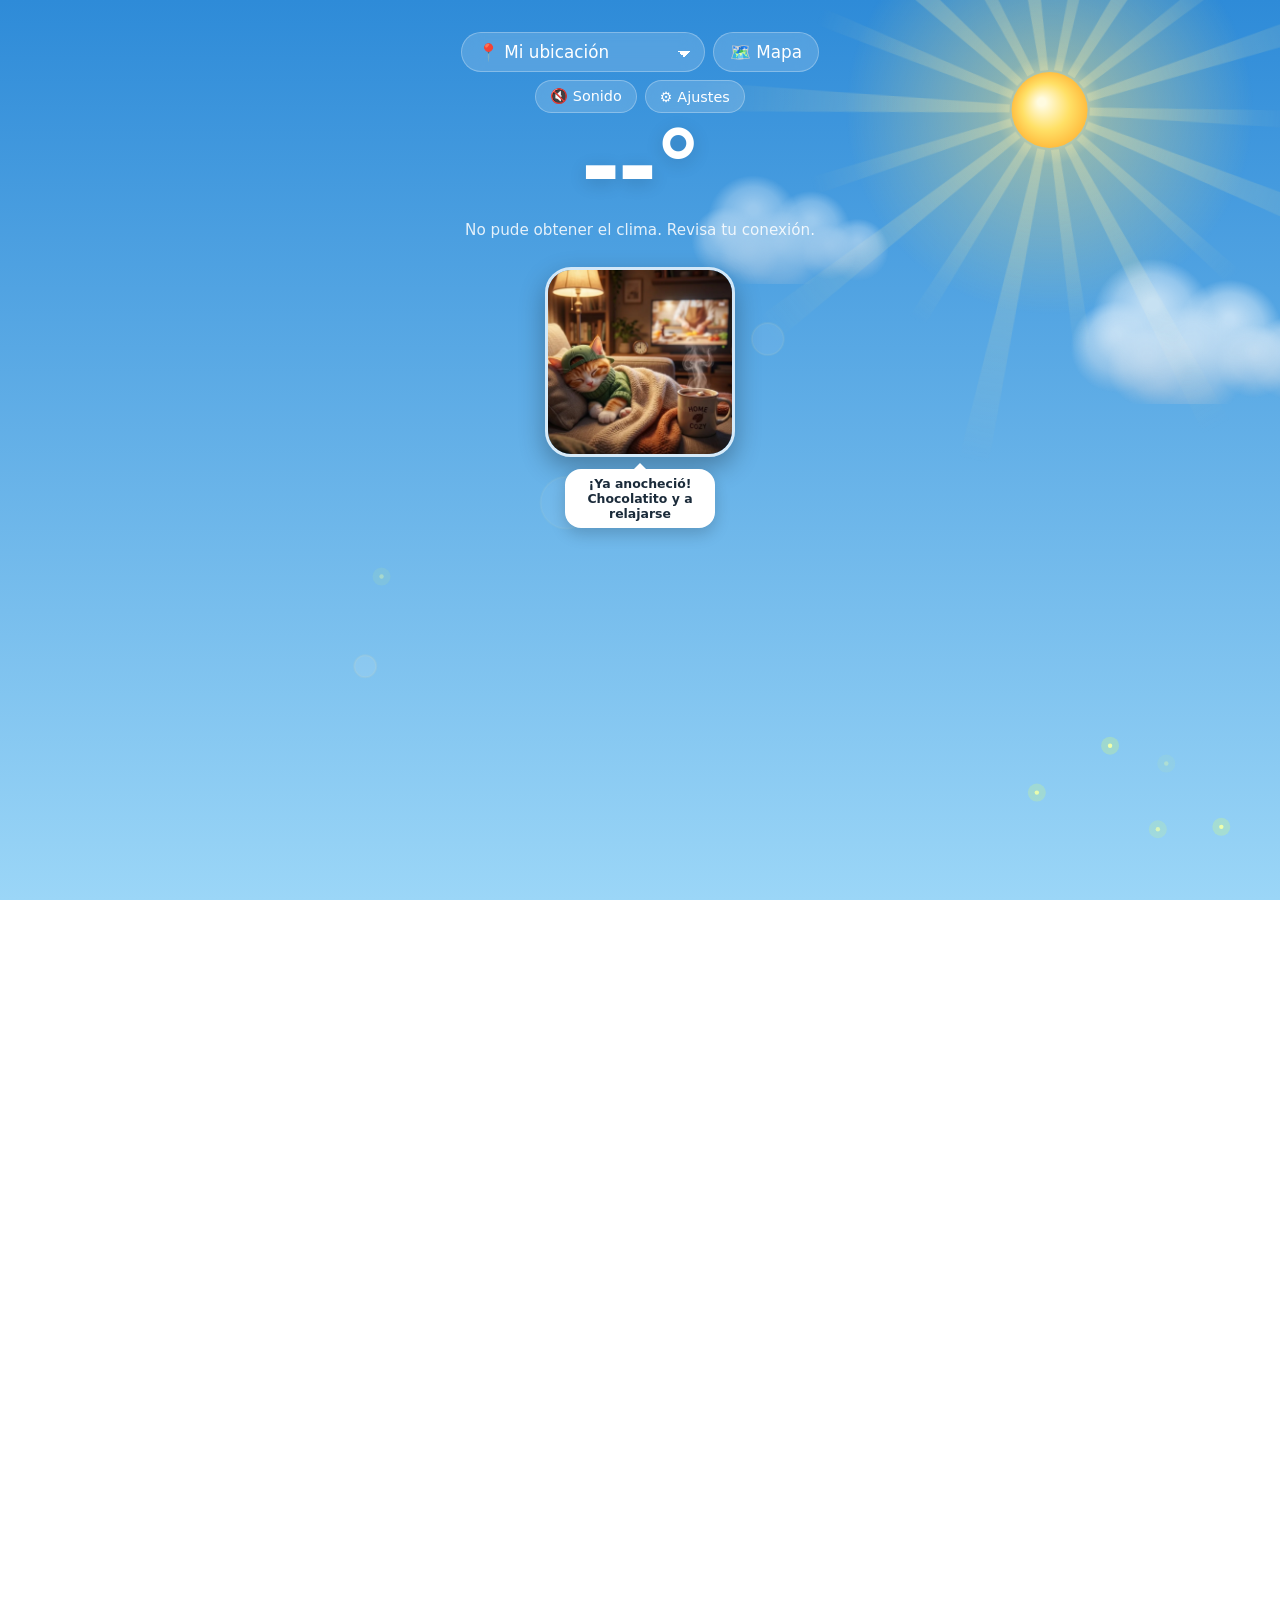
<file: index.html>
<!doctype html>
<html lang="es">
<head>
<meta charset="utf-8">
<meta name="viewport" content="width=device-width, initial-scale=1, viewport-fit=cover">
<title>Clima</title>
<link rel="manifest" href="manifest.json">
<meta name="theme-color" content="#2e8bd8">
<link rel="icon" href="icon-192.png">
<link rel="stylesheet" href="estilos.css">
</head>
<body>
<div id="splash" role="status" aria-label="Cargando"><div class="sun"></div><span class="c1">☁️</span><span class="c2">☁️</span><div class="sbox"><div class="scat"><svg viewBox="0 -30 200 255" aria-hidden="true"><path d="M148 200q48-6 36-62" fill="none" stroke="#f0a04b" stroke-width="16" stroke-linecap="round"/><ellipse cx="100" cy="165" rx="55" ry="52" fill="#f0a04b"/><ellipse cx="80" cy="208" rx="16" ry="10" fill="#f7b868"/><ellipse cx="120" cy="208" rx="16" ry="10" fill="#f7b868"/><circle cx="100" cy="90" r="42" fill="#f0a04b"/><path d="M64 62L68 22L98 50Z" fill="#f0a04b"/><path d="M136 62L132 22L102 50Z" fill="#f0a04b"/><path d="M71 52L72 33L88 48Z" fill="#f5a9b8"/><path d="M129 52L128 33L112 48Z" fill="#f5a9b8"/><path d="M100 48v12M90 50l2 10M110 50l-2 10" stroke="#c97a2b" stroke-width="3" stroke-linecap="round"/><circle cx="85" cy="88" r="5" fill="#222"/><circle cx="115" cy="88" r="5" fill="#222"/><path d="M95 99h10l-5 6z" fill="#f08a9b"/><path d="M100 105q-5 7-11 3M100 105q5 7 11 3" fill="none" stroke="#7a4a1e" stroke-width="2" stroke-linecap="round"/><path d="M60 100l-26-4M60 106l-26 4M140 100l26-4M140 106l26 4" stroke="#fff" stroke-width="1.6" opacity=".8"/></svg></div><h1>Clima con Gato</h1><p>Preguntándole al cielo…</p><div class="dots"><i></i><i></i><i></i></div></div></div>

<canvas id="fx"></canvas>
<canvas id="glass" aria-hidden="true"></canvas>
<main>
  <section class="hero">
    <div class="depbar"><select id="dep" aria-label="Departamento"></select><button id="mapbtn" class="mapbtn" aria-label="Elegir en el mapa">🗺️ Mapa</button></div><div class="tools"><button id="sndbtn" class="mapbtn" aria-label="Activar sonido" aria-pressed="false">🔇 Sonido</button><button id="ajbtn" class="mapbtn" aria-label="Ajustes">⚙️ Ajustes</button></div><div id="city" hidden></div>
    <div class="temp" id="t"></div>
    <div class="cond" id="c"></div>
    <div class="sub" id="s"></div>
    <button id="upd" class="updbtn" aria-label="Actualizar pronóstico"></button>
    <div class="cat" id="cat"></div>
  </section>
  <div class="tabs" id="tabs" role="group" aria-label="Probar condiciones"></div>
  <section class="grid" id="g"></section>
  <p class="note" id="foot" style="text-align:center;margin-top:18px">Datos: Open-Meteo.com · Aire: CAMS · Oleaje: DWD · Radar: RainViewer · Mapas © OpenStreetMap</p>
</main>
<div id="md" role="dialog" aria-modal="true"><div id="mb"></div></div>
<script src="app.js"></script>
</body>
</html>
</file>
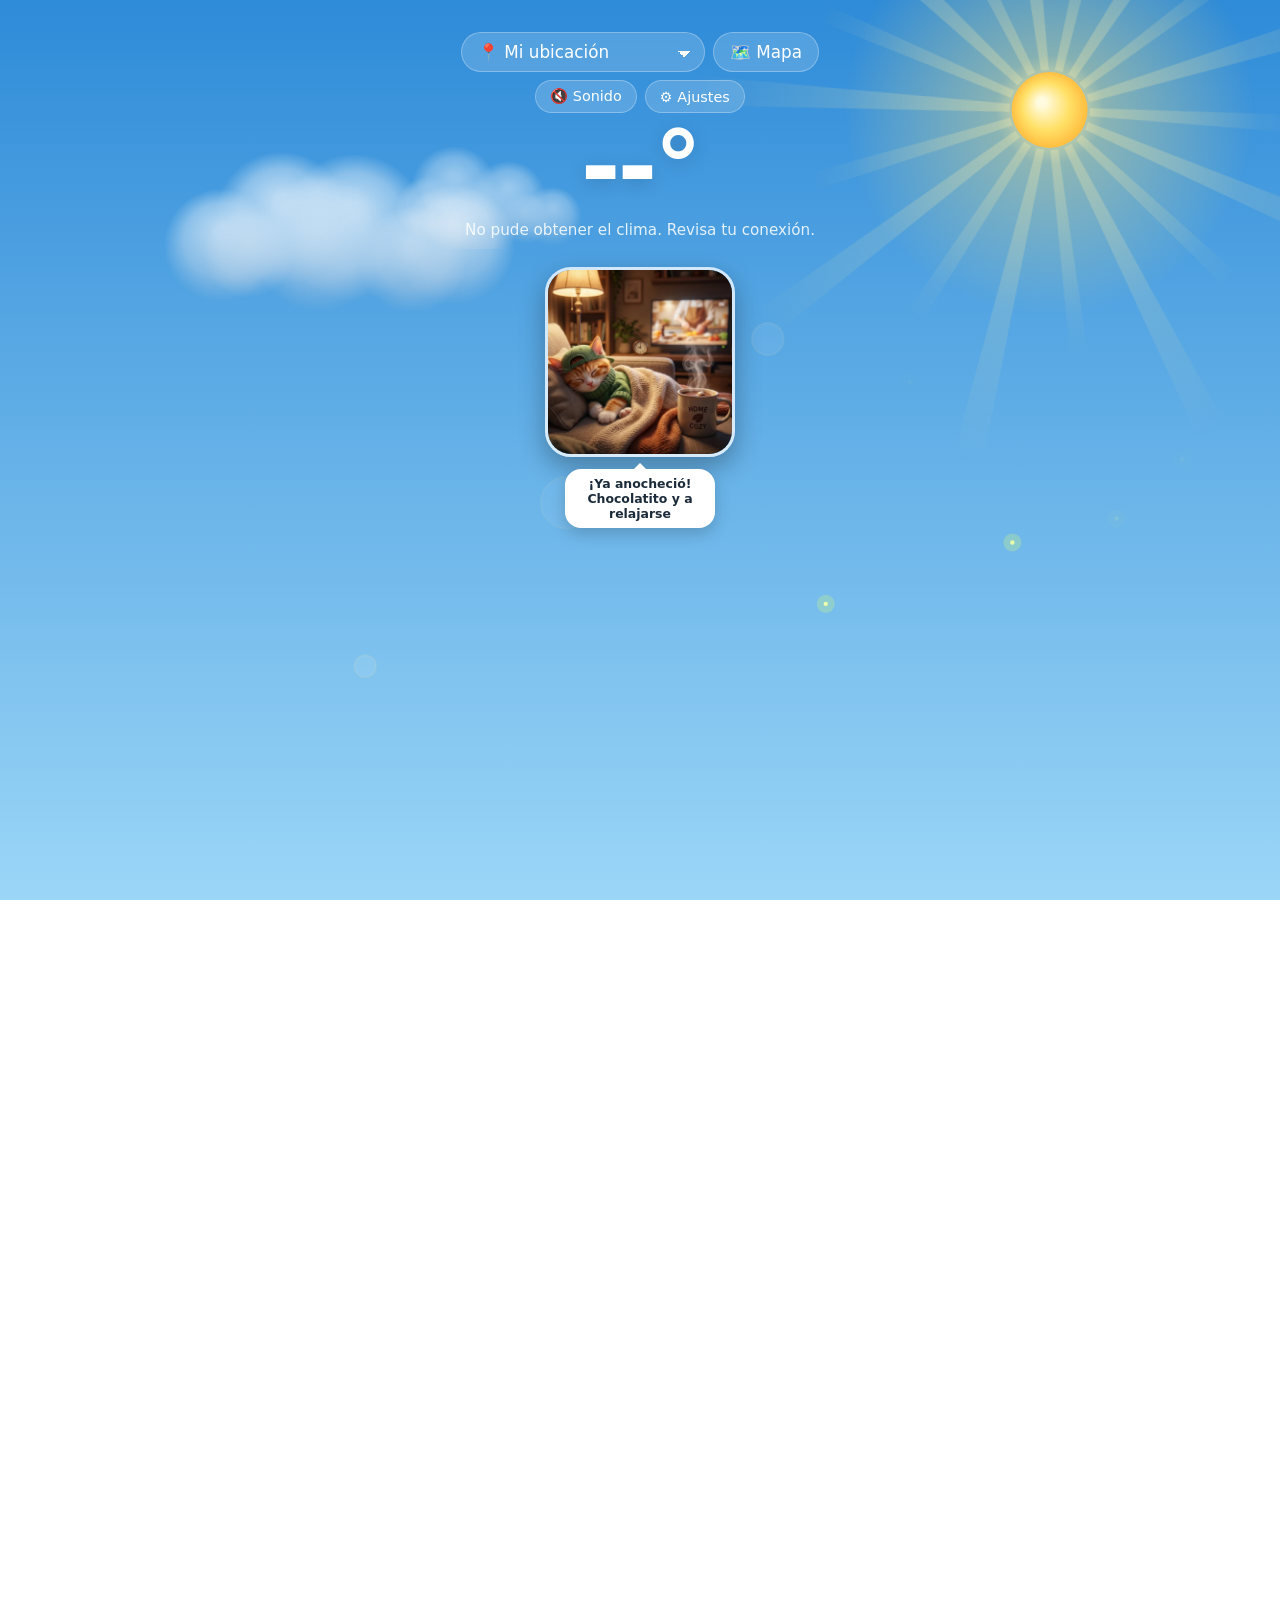
<file: clima-app-v18/index.html>
<!doctype html>
<html lang="es">
<head>
<meta charset="utf-8">
<meta name="viewport" content="width=device-width, initial-scale=1, viewport-fit=cover">
<title>Clima</title>
<link rel="manifest" href="manifest.json">
<meta name="theme-color" content="#2e8bd8">
<link rel="icon" href="icon-192.png">
<link rel="stylesheet" href="css/base.css">
<link rel="stylesheet" href="css/gato.css">
<link rel="stylesheet" href="css/tarjetas.css">
<link rel="stylesheet" href="css/modales.css">
<link rel="stylesheet" href="css/ajustes.css">
<link rel="stylesheet" href="css/splash.css">
</head>
<body>
<div id="splash" role="status" aria-label="Cargando"><div class="sun"></div><span class="c1">☁️</span><span class="c2">☁️</span><div class="sbox"><div class="scat"><svg viewBox="0 -30 200 255" aria-hidden="true"><path d="M148 200q48-6 36-62" fill="none" stroke="#f0a04b" stroke-width="16" stroke-linecap="round"/><ellipse cx="100" cy="165" rx="55" ry="52" fill="#f0a04b"/><ellipse cx="80" cy="208" rx="16" ry="10" fill="#f7b868"/><ellipse cx="120" cy="208" rx="16" ry="10" fill="#f7b868"/><circle cx="100" cy="90" r="42" fill="#f0a04b"/><path d="M64 62L68 22L98 50Z" fill="#f0a04b"/><path d="M136 62L132 22L102 50Z" fill="#f0a04b"/><path d="M71 52L72 33L88 48Z" fill="#f5a9b8"/><path d="M129 52L128 33L112 48Z" fill="#f5a9b8"/><path d="M100 48v12M90 50l2 10M110 50l-2 10" stroke="#c97a2b" stroke-width="3" stroke-linecap="round"/><circle cx="85" cy="88" r="5" fill="#222"/><circle cx="115" cy="88" r="5" fill="#222"/><path d="M95 99h10l-5 6z" fill="#f08a9b"/><path d="M100 105q-5 7-11 3M100 105q5 7 11 3" fill="none" stroke="#7a4a1e" stroke-width="2" stroke-linecap="round"/><path d="M60 100l-26-4M60 106l-26 4M140 100l26-4M140 106l26 4" stroke="#fff" stroke-width="1.6" opacity=".8"/></svg></div><h1>Clima con Gato</h1><p>Preguntándole al cielo…</p><div class="dots"><i></i><i></i><i></i></div></div></div>

<canvas id="fx"></canvas>
<main>
  <section class="hero">
    <div class="depbar"><select id="dep" aria-label="Departamento"></select><button id="mapbtn" class="mapbtn" aria-label="Elegir en el mapa">🗺️ Mapa</button></div><div class="tools"><button id="sndbtn" class="mapbtn" aria-label="Activar sonido" aria-pressed="false">🔇 Sonido</button><button id="ajbtn" class="mapbtn" aria-label="Ajustes">⚙️ Ajustes</button></div><div id="city" hidden></div>
    <div class="temp" id="t"></div>
    <div class="cond" id="c"></div>
    <div class="sub" id="s"></div>
    <button id="upd" class="updbtn" aria-label="Actualizar pronóstico"></button>
    <div class="cat" id="cat"></div>
  </section>
  <div class="tabs" id="tabs" role="group" aria-label="Probar condiciones"></div>
  <section class="grid" id="g"></section>
  <p class="note" id="foot" style="text-align:center;margin-top:18px">Datos: Open-Meteo.com · Aire: CAMS · Oleaje: DWD · Radar: RainViewer · Mapas © OpenStreetMap</p>
</main>
<div id="md" role="dialog" aria-modal="true"><div id="mb"></div></div>
<script src="js/config.js"></script>
<script src="js/datos-mapa.js"></script>
<script src="js/util.js"></script>
<script src="js/estado.js"></script>
<script src="js/ajustes.js"></script>
<script src="js/tema.js"></script>
<script src="js/ahorro.js"></script>
<script src="js/logica.js"></script>
<script src="js/gato.js"></script>
<script src="js/tarjetas.js"></script>
<script src="js/efectos.js"></script>
<script src="js/sonido.js"></script>
<script src="js/radar.js"></script>
<script src="js/lugares.js"></script>
<script src="js/extras.js"></script>
<script src="js/compartir.js"></script>
<script src="js/red.js"></script>
<script src="js/main.js"></script>
</body>
</html>
</file>
<file: estilos.css>
:root{box-sizing:border-box;padding-top:env(safe-area-inset-top,0px);padding-bottom:env(safe-area-inset-bottom,0px);--c1:#2e8bd8;--c2:#9bd6f7;--glass:rgba(255,255,255,.16);--line:rgba(255,255,255,.28)}
html{scroll-padding-top:env(safe-area-inset-top,0px)}
*{box-sizing:border-box}
body{margin:0;min-height:100vh;font-family:ui-rounded,"SF Pro Rounded","Nunito","Segoe UI",system-ui,sans-serif;color:#fff;background:linear-gradient(var(--c1),var(--c2));background-attachment:fixed}
#fx{position:fixed;inset:0;width:100%;height:100%;z-index:0;pointer-events:none}
main{position:relative;z-index:1;max-width:920px;margin:0 auto;padding:18px 16px 140px}
.hero{text-align:center;padding:14px 0 6px}
.city{font-size:1.05rem;opacity:.9}
.temp{font-size:6rem;font-weight:700;line-height:1;margin:6px 0;letter-spacing:-3px;text-shadow:0 4px 18px rgba(0,0,0,.15)}
.cond{font-size:1.25rem}
.sub{opacity:.85;font-size:.95rem;margin-top:4px}
.tabs{display:none;gap:8px;overflow-x:auto;padding:14px 0;justify-content:center;flex-wrap:wrap}
.tabs button{border:1px solid var(--line);background:var(--glass);color:#fff;border-radius:999px;padding:8px 14px;font:inherit;cursor:pointer;backdrop-filter:blur(8px)}
.tabs button[aria-pressed=true]{background:#fff;color:#1b2b3a}
.tabs button:focus-visible{outline:2px solid #fff;outline-offset:2px}
svg{display:block;margin:auto}
#dep{appearance:none;-webkit-appearance:none;border:1px solid var(--line);background-color:var(--glass);color:#fff;border-radius:999px;padding:9px 38px 9px 16px;font:inherit;font-size:1.05rem;backdrop-filter:blur(10px);background-image:linear-gradient(45deg,transparent 50%,#fff 50%),linear-gradient(135deg,#fff 50%,transparent 50%);background-position:calc(100% - 20px) 55%,calc(100% - 14px) 55%;background-size:6px 6px;background-repeat:no-repeat}
#dep option{color:#111}
.depbar{display:flex;gap:8px;justify-content:center;flex-wrap:wrap}
.mapbtn{border:1px solid var(--line);background:var(--glass);color:#fff;border-radius:999px;padding:9px 16px;font:inherit;font-size:1.05rem;cursor:pointer;backdrop-filter:blur(10px)}
@media (max-width:420px){.depbar{flex-wrap:nowrap;gap:6px}#dep{font-size:.95rem;padding:9px 32px 9px 14px}.depbar .mapbtn{font-size:.95rem;padding:9px 12px}}
.tools{display:flex;gap:8px;justify-content:center;margin-top:8px;flex-wrap:wrap}.tools .mapbtn{font-size:.9rem;padding:7px 14px}.tools .mapbtn.on{background:#fff;color:#1b2b3a}
html.dk{--glass:rgba(6,10,24,.5);--line:rgba(255,255,255,.18)}
#toast{position:fixed;left:50%;bottom:24px;transform:translate(-50%,20px);background:#fff;color:#1b2b3a;padding:9px 14px;border-radius:14px;font-size:.85rem;font-weight:600;box-shadow:0 8px 20px rgba(0,0,0,.25);opacity:0;pointer-events:none;transition:.3s;z-index:60;max-width:88vw;text-align:center}
#toast.on{opacity:1;transform:translate(-50%,0)}
.updbtn{display:block;margin:6px auto 0;border:0;background:transparent;color:#fff;opacity:.85;font:inherit;font-size:.82rem;cursor:pointer;padding:4px 12px;border-radius:999px}.updbtn.stale{background:rgba(255,193,7,.3);opacity:1}

#glass{position:fixed;inset:0;width:100%;height:100%;z-index:10;pointer-events:none}
.hero .temp{translate:calc(var(--ix,0)*-5px) calc(var(--iy,0)*-3px)}

.cat{position:relative;width:min(190px,52vw);margin:14px auto 0;z-index:1;pointer-events:none}
.bub{position:relative;width:max-content;max-width:150px;text-align:center;background:#fff;color:#1b2b3a;padding:7px 11px;border-radius:16px;font-size:.78rem;font-weight:600;box-shadow:0 6px 16px rgba(0,0,0,.18);margin:12px auto 0}
.bub::after{content:"";position:absolute;bottom:100%;left:50%;margin-left:-6px;border:6px solid transparent;border-bottom-color:#fff}
.cat svg{display:block;width:100%;animation:bob 3s ease-in-out infinite}
.cat svg.shiver{animation:shiv .25s linear infinite}
@keyframes bob{50%{transform:translateY(-5px)}}
@keyframes shiv{25%{transform:translateX(-1.5px)}75%{transform:translateX(1.5px)}}
@media (prefers-reduced-motion:reduce){.cat svg,.cat svg.shiver{animation:none}}
.cpic{aspect-ratio:1/1;border-radius:26px;overflow:hidden;border:3px solid rgba(255,255,255,.75);box-shadow:0 10px 26px rgba(0,0,0,.3);animation:cfade .6s ease-out,bob 3s ease-in-out .6s infinite}
.cpic.shiver{animation:cfade .6s ease-out,shiv .25s linear .6s infinite}
.cpic img{display:block;width:100%;height:100%;object-fit:cover}
@keyframes cfade{from{opacity:0;transform:scale(.94)}to{opacity:1;transform:none}}
@media (prefers-reduced-motion:reduce){.cpic,.cpic.shiver{animation:none}}
html.sv .cpic,html.sv .cpic.shiver{animation:none}

.cpic{pointer-events:auto;cursor:pointer;-webkit-tap-highlight-color:transparent;translate:calc(var(--ix,0)*12px) calc(var(--iy,0)*9px)}
.cpic.salto{animation:cfade .6s ease-out,bob 3s ease-in-out .6s infinite,salto .55s cubic-bezier(.3,.7,.4,1)}
.cpic.shiver.salto{animation:cfade .6s ease-out,shiv .25s linear .6s infinite,salto .55s cubic-bezier(.3,.7,.4,1)}
@keyframes salto{0%{transform:translateY(0) scale(1,1)}20%{transform:translateY(0) scale(1.08,.9)}50%{transform:translateY(-26px) scale(.96,1.06)}78%{transform:translateY(0) scale(1.06,.93)}100%{transform:translateY(0) scale(1,1)}}
.cz{position:absolute;top:18%;font-size:1.5rem;pointer-events:none;animation:flota 1.3s ease-out forwards}
@keyframes flota{0%{opacity:0;transform:translateY(0) scale(.6)}15%{opacity:1}100%{opacity:0;transform:translateY(-70px) scale(1.15)}}
@media (prefers-reduced-motion:reduce){.cpic.salto,.cpic.shiver.salto{animation:none}.cz{display:none}}
html.sv .cpic.salto,html.sv .cpic.shiver.salto{animation:none}html.sv .cz{display:none}

.grid{display:grid;grid-template-columns:repeat(auto-fit,minmax(260px,1fr));gap:12px}
.card{background:var(--glass);border:1px solid var(--line);border-radius:26px;padding:16px 18px;backdrop-filter:blur(14px);box-shadow:0 8px 24px rgba(0,0,0,.12)}
.card.wide{grid-column:1/-1}
.card h2{font-size:.95rem;font-weight:600;margin:0 0 8px;opacity:.9}
.big{font-size:2.2rem;font-weight:700}
.note{font-size:.9rem;opacity:.9;margin-top:6px}
.uv{height:10px;border-radius:6px;background:linear-gradient(90deg,#3cb44b,#e6d830,#f39c12,#e74c3c,#8e44ad);position:relative;margin:12px 0 4px}
.uv b{position:absolute;top:-4px;width:6px;height:18px;border-radius:3px;background:#fff;box-shadow:0 0 0 2px rgba(0,0,0,.25);transition:left 1s}
.arrow{transition:transform 1s;transform-origin:50px 50px}
@media (prefers-reduced-motion:reduce){.arrow,.uv b{transition:none}}
.tap{cursor:pointer;position:relative}
.tap::after{content:"›";position:absolute;top:10px;right:16px;font-size:1.5rem;opacity:.6}
.tap:active{transform:scale(.98)}
.sc{display:flex;gap:6px;flex-wrap:wrap;margin-top:8px}.sc span{padding:4px 10px;border-radius:999px;background:rgba(255,255,255,.18);font-size:.8rem}.sc span.on{background:#fff;color:#1b2b3a;font-weight:700}
.act{display:flex;gap:12px;align-items:flex-start;padding:10px 0;border-top:1px solid var(--line)}.act .ic{font-size:1.6rem}.act small{display:block;opacity:.92;line-height:1.35;margin-top:2px}
.st{font-size:.72rem;padding:2px 8px;border-radius:999px;margin-left:6px;vertical-align:middle;font-weight:700}
.st.no{background:#ff5d5d}.st.ojo{background:#ffb02e;color:#222}.st.ok{background:#3ccf7a;color:#08301a}
.chips{display:flex;gap:6px;flex-wrap:wrap;margin:4px 0 8px}.chips button{border:1px solid var(--line);background:transparent;color:#fff;border-radius:999px;padding:6px 10px;font:inherit;font-size:.8rem;cursor:pointer}.chips button.on{background:#fff;color:#1b2b3a}
.hscroll{overflow-x:auto;-webkit-overflow-scrolling:touch;padding-bottom:6px}
.hs{display:flex}.hs>div{flex:0 0 52px;text-align:center;display:flex;flex-direction:column;gap:2px;align-items:center}.hs span{font-size:1.4rem}.hs small{opacity:.85;font-size:.72rem}
.w7{display:grid;grid-template-columns:44px 28px 54px 32px 1fr 32px;gap:8px;align-items:center;padding:9px 0;border-top:1px solid var(--line)}.w7:first-of-type{border-top:0}
.w7 .nm{text-transform:capitalize;font-weight:600}.w7 .ic{font-size:1.3rem}.w7 .rn{font-size:.82rem;opacity:.9}.w7 .lo{opacity:.85;text-align:right}.w7 .hi{font-weight:700}
.w7 .bar{position:relative;height:6px;border-radius:3px;background:rgba(255,255,255,.22)}.w7 .bar i{position:absolute;top:0;bottom:0;border-radius:3px;background:linear-gradient(90deg,#ffd54a,#ff8a3d)}
.al{display:flex;gap:10px;align-items:flex-start;padding:10px 12px;border-radius:16px;margin:8px 0;border:1px solid var(--line)}.al.ojo{background:rgba(120,78,0,.5);border-color:rgba(255,193,7,.75)}.al.no{background:rgba(135,18,30,.58);border-color:rgba(255,120,120,.85)}.al.ok{background:rgba(20,100,50,.5)}.al .ic{font-size:1.6rem}.al small{display:block;opacity:.95;line-height:1.35;margin-top:2px}
.lk{display:flex;gap:8px;flex-wrap:wrap;margin-top:6px}.lk a{color:#fff;border:1px solid var(--line);background:var(--glass);border-radius:999px;padding:8px 14px;text-decoration:none;font-size:.9rem}
.aq{display:flex;gap:14px;align-items:center;margin:6px 0 10px}.aqn{font-size:2.6rem;line-height:1;min-width:84px;white-space:nowrap}.aq small{display:block;opacity:.92;line-height:1.35;margin-top:2px}
.aqb{height:8px;border-radius:4px;position:relative;margin:6px 0 12px;background:linear-gradient(90deg,#4caf50 0 17%,#ffd54a 17% 33%,#ff9800 33% 50%,#f44336 50% 67%,#9c27b0 67% 100%)}.aqb i{position:absolute;top:-4px;width:4px;height:16px;border-radius:2px;background:#fff;box-shadow:0 0 0 2px rgba(0,0,0,.35);transform:translateX(-50%)}
.aqk{display:flex;flex-wrap:wrap;gap:6px 14px;font-size:.88rem;opacity:.95;margin-bottom:6px}
.wb{display:flex;align-items:flex-end;gap:3px;height:40px;margin:6px 0}.wb i{flex:1;background:rgba(255,255,255,.65);border-radius:3px 3px 0 0}

#md{position:fixed;inset:0;z-index:20;display:none;align-items:center;justify-content:center;padding:16px;background:rgba(5,10,25,.55);backdrop-filter:blur(8px)}
#md.on{display:flex}
#mb{width:min(420px,100%);max-height:88vh;overflow:auto;background:linear-gradient(160deg,var(--c1),var(--c2));border:1px solid var(--line);border-radius:28px;padding:20px;box-shadow:0 20px 50px rgba(0,0,0,.4)}
#mb h3{margin:0 0 6px;font-size:1.3rem}
#mb .vis{height:200px;margin:6px 0 10px;position:relative}
#dvc{width:100%;height:100%;display:block}
#mb p{margin:8px 0;line-height:1.45}
#mx{float:right;border:0;background:rgba(255,255,255,.25);color:#fff;border-radius:50%;width:36px;height:36px;font-size:1.1rem;cursor:pointer}
@keyframes drift{from{transform:translateX(-30px)}to{transform:translateX(30px)}}
@keyframes pulse{50%{transform:scale(1.12)}}
@media (prefers-reduced-motion:reduce){#mb *{animation:none!important}}
#mb.wide{width:min(760px,100%);padding:14px}
#mwrap{overflow:auto;max-height:58vh;border-radius:20px;background:rgba(255,255,255,.08);border:1px solid var(--line);-webkit-overflow-scrolling:touch}
#mwrap svg{display:block;width:100%;filter:drop-shadow(0 10px 12px rgba(0,0,0,.28))}
.dp{cursor:pointer;animation:pop .45s ease both;animation-delay:calc(var(--i)*45ms)}
.dp path{fill:rgba(255,255,255,.22);stroke:#fff;stroke-width:3;stroke-linejoin:round;transition:fill .2s}
.dp:hover path,.dp:focus path{fill:rgba(255,255,255,.42);outline:none}
.dp.on path{fill:#fff;stroke:#ffd54a;stroke-width:4}
.dp text{fill:#fff;font-weight:700;text-anchor:middle;dominant-baseline:central;pointer-events:none;paint-order:stroke;stroke:rgba(10,20,40,.45);stroke-width:4px;stroke-linejoin:round}
.dp.on text{fill:#1b2b3a;stroke:none}
.geo{fill:#fff;opacity:.55;font-style:italic;font-size:22px;letter-spacing:2px;text-anchor:middle}
.zb{display:flex;gap:8px;justify-content:center;margin:10px 0 4px}
.zb button{border:1px solid var(--line);background:var(--glass);color:#fff;border-radius:999px;min-width:48px;height:38px;font:inherit;font-size:1.2rem;cursor:pointer}
@keyframes pop{from{opacity:0;transform:translateY(8px)}to{opacity:1}}
#rmap{clear:both;position:relative;height:min(56vh,420px);border-radius:20px;overflow:hidden;background:#cdd6e0;touch-action:none;border:1px solid var(--line);cursor:grab}
#rtiles,#rtiles>.rb,#rtiles>.rf{position:absolute;left:0;top:0;width:100%;height:100%}#rtiles img{position:absolute;max-width:none;user-select:none;-webkit-user-drag:none;pointer-events:none}.rf{transition:opacity .25s}
#rlbl{position:absolute;left:10px;top:10px;z-index:3;background:rgba(10,20,40,.72);color:#fff;border-radius:10px;padding:5px 10px;font-size:.85rem}
.me{position:absolute;width:14px;height:14px;margin:-7px 0 0 -7px;border-radius:50%;background:#2e8bd8;border:3px solid #fff;box-shadow:0 0 0 6px rgba(46,139,216,.3)}
html.sv .rf{transition:none}
#sq{width:100%;box-sizing:border-box;border:1px solid var(--line);background:var(--glass);color:#fff;border-radius:14px;padding:12px 14px;font:inherit;font-size:1rem;margin:6px 0 10px}#sq::placeholder{color:rgba(255,255,255,.7)}
.sr{display:flex;align-items:center;gap:8px;justify-content:space-between;padding:10px 6px;border-top:1px solid var(--line);cursor:pointer}.sr small{display:block;opacity:.85}.sr button{border:0;background:transparent;color:#fff;font-size:1.3rem;padding:6px 10px;cursor:pointer}#mb h4{margin:14px 0 4px}

#mb .ajh{margin:24px 0 6px;padding:9px 12px;font-size:1.1rem;font-weight:800;letter-spacing:.2px;background:rgba(255,255,255,.2);border-left:5px solid #fff;border-radius:10px}
.sw{display:flex;align-items:center;justify-content:space-between;gap:12px;padding:11px 2px;border-top:1px solid var(--line);cursor:pointer}
.sw small{display:block;opacity:.8;font-size:.78rem;margin-top:2px}
.sw input[type=checkbox]{appearance:none;-webkit-appearance:none;flex:none;width:46px;height:28px;border-radius:14px;background:rgba(255,255,255,.28);position:relative;margin:0;cursor:pointer;transition:background .2s}
.sw input[type=checkbox]::after{content:"";position:absolute;top:3px;left:3px;width:22px;height:22px;border-radius:50%;background:#fff;transition:left .2s}
.sw input[type=checkbox]:checked{background:#4caf50}.sw input[type=checkbox]:checked::after{left:21px}
.sw input[type=range]{width:55%;accent-color:#fff}
.fvr{display:flex;align-items:center;justify-content:space-between;padding:8px 2px;border-top:1px solid var(--line)}.fvr button{border:0;background:transparent;color:#fff;font-size:1.2rem;padding:4px 10px;cursor:pointer}
@media (prefers-reduced-motion:reduce){.sw input[type=checkbox],.sw input[type=checkbox]::after{transition:none}}

#splash{position:fixed;inset:0;z-index:100;display:flex;align-items:center;justify-content:center;background:linear-gradient(#2e8bd8,#9bd6f7);transition:opacity .6s ease,visibility .6s;overflow:hidden}
#splash.out{opacity:0;visibility:hidden;pointer-events:none}
#splash .sun{position:absolute;top:8%;right:10%;width:90px;height:90px;border-radius:50%;background:#ffd54a;box-shadow:0 0 0 14px rgba(255,213,74,.25),0 0 60px 30px rgba(255,230,120,.5);animation:pulse 2.4s ease-in-out infinite}
#splash .c1,#splash .c2{position:absolute;font-size:5rem;opacity:.85;animation:drift 5s ease-in-out infinite alternate}
#splash .c1{top:18%;left:6%}#splash .c2{top:62%;right:4%;font-size:3.6rem;animation-delay:-2s}
.sbox{position:relative;text-align:center;color:#fff}
.scat{width:150px;margin:0 auto;animation:hop 1.1s ease-in-out infinite}
.sbox h1{margin:10px 0 2px;font-size:1.9rem;text-shadow:0 3px 12px rgba(0,0,0,.2)}
.sbox p{margin:0;opacity:.92}
.dots{display:flex;gap:8px;justify-content:center;margin-top:16px}.dots i{width:10px;height:10px;border-radius:50%;background:#fff;animation:dot 1s ease-in-out infinite}.dots i:nth-child(2){animation-delay:.15s}.dots i:nth-child(3){animation-delay:.3s}
@keyframes hop{0%,100%{transform:translateY(0)}50%{transform:translateY(-14px)}}
@keyframes dot{0%,100%{opacity:.35;transform:scale(.8)}50%{opacity:1;transform:scale(1.2)}}
@media (prefers-reduced-motion:reduce){#splash *{animation:none!important}}
</file>
<file: clima-app-v18/css/base.css>
:root{box-sizing:border-box;padding-top:env(safe-area-inset-top,0px);padding-bottom:env(safe-area-inset-bottom,0px);--c1:#2e8bd8;--c2:#9bd6f7;--glass:rgba(255,255,255,.16);--line:rgba(255,255,255,.28)}
html{scroll-padding-top:env(safe-area-inset-top,0px)}
*{box-sizing:border-box}
body{margin:0;min-height:100vh;font-family:ui-rounded,"SF Pro Rounded","Nunito","Segoe UI",system-ui,sans-serif;color:#fff;background:linear-gradient(var(--c1),var(--c2));background-attachment:fixed}
#fx{position:fixed;inset:0;width:100%;height:100%;z-index:0;pointer-events:none}
main{position:relative;z-index:1;max-width:920px;margin:0 auto;padding:18px 16px 140px}
.hero{text-align:center;padding:14px 0 6px}
.city{font-size:1.05rem;opacity:.9}
.temp{font-size:6rem;font-weight:700;line-height:1;margin:6px 0;letter-spacing:-3px;text-shadow:0 4px 18px rgba(0,0,0,.15)}
.cond{font-size:1.25rem}
.sub{opacity:.85;font-size:.95rem;margin-top:4px}
.tabs{display:none;gap:8px;overflow-x:auto;padding:14px 0;justify-content:center;flex-wrap:wrap}
.tabs button{border:1px solid var(--line);background:var(--glass);color:#fff;border-radius:999px;padding:8px 14px;font:inherit;cursor:pointer;backdrop-filter:blur(8px)}
.tabs button[aria-pressed=true]{background:#fff;color:#1b2b3a}
.tabs button:focus-visible{outline:2px solid #fff;outline-offset:2px}
svg{display:block;margin:auto}
#dep{appearance:none;-webkit-appearance:none;border:1px solid var(--line);background-color:var(--glass);color:#fff;border-radius:999px;padding:9px 38px 9px 16px;font:inherit;font-size:1.05rem;backdrop-filter:blur(10px);background-image:linear-gradient(45deg,transparent 50%,#fff 50%),linear-gradient(135deg,#fff 50%,transparent 50%);background-position:calc(100% - 20px) 55%,calc(100% - 14px) 55%;background-size:6px 6px;background-repeat:no-repeat}
#dep option{color:#111}
.depbar{display:flex;gap:8px;justify-content:center;flex-wrap:wrap}
.mapbtn{border:1px solid var(--line);background:var(--glass);color:#fff;border-radius:999px;padding:9px 16px;font:inherit;font-size:1.05rem;cursor:pointer;backdrop-filter:blur(10px)}
@media (max-width:420px){.depbar{flex-wrap:nowrap;gap:6px}#dep{font-size:.95rem;padding:9px 32px 9px 14px}.depbar .mapbtn{font-size:.95rem;padding:9px 12px}}
.tools{display:flex;gap:8px;justify-content:center;margin-top:8px;flex-wrap:wrap}.tools .mapbtn{font-size:.9rem;padding:7px 14px}.tools .mapbtn.on{background:#fff;color:#1b2b3a}
html.dk{--glass:rgba(6,10,24,.5);--line:rgba(255,255,255,.18)}
#toast{position:fixed;left:50%;bottom:24px;transform:translate(-50%,20px);background:#fff;color:#1b2b3a;padding:9px 14px;border-radius:14px;font-size:.85rem;font-weight:600;box-shadow:0 8px 20px rgba(0,0,0,.25);opacity:0;pointer-events:none;transition:.3s;z-index:60;max-width:88vw;text-align:center}
#toast.on{opacity:1;transform:translate(-50%,0)}
.updbtn{display:block;margin:6px auto 0;border:0;background:transparent;color:#fff;opacity:.85;font:inherit;font-size:.82rem;cursor:pointer;padding:4px 12px;border-radius:999px}.updbtn.stale{background:rgba(255,193,7,.3);opacity:1}
</file>
<file: clima-app-v18/css/gato.css>
.cat{position:relative;width:min(190px,52vw);margin:14px auto 0;z-index:1;pointer-events:none}
.bub{position:relative;width:max-content;max-width:150px;text-align:center;background:#fff;color:#1b2b3a;padding:7px 11px;border-radius:16px;font-size:.78rem;font-weight:600;box-shadow:0 6px 16px rgba(0,0,0,.18);margin:12px auto 0}
.bub::after{content:"";position:absolute;bottom:100%;left:50%;margin-left:-6px;border:6px solid transparent;border-bottom-color:#fff}
.cat svg{display:block;width:100%;animation:bob 3s ease-in-out infinite}
.cat svg.shiver{animation:shiv .25s linear infinite}
@keyframes bob{50%{transform:translateY(-5px)}}
@keyframes shiv{25%{transform:translateX(-1.5px)}75%{transform:translateX(1.5px)}}
@media (prefers-reduced-motion:reduce){.cat svg,.cat svg.shiver{animation:none}}
.cpic{aspect-ratio:1/1;border-radius:26px;overflow:hidden;border:3px solid rgba(255,255,255,.75);box-shadow:0 10px 26px rgba(0,0,0,.3);animation:cfade .6s ease-out,bob 3s ease-in-out .6s infinite}
.cpic.shiver{animation:cfade .6s ease-out,shiv .25s linear .6s infinite}
.cpic img{display:block;width:100%;height:100%;object-fit:cover}
@keyframes cfade{from{opacity:0;transform:scale(.94)}to{opacity:1;transform:none}}
@media (prefers-reduced-motion:reduce){.cpic,.cpic.shiver{animation:none}}
html.sv .cpic,html.sv .cpic.shiver{animation:none}
</file>
<file: clima-app-v18/css/tarjetas.css>
.grid{display:grid;grid-template-columns:repeat(auto-fit,minmax(260px,1fr));gap:12px}
.card{background:var(--glass);border:1px solid var(--line);border-radius:26px;padding:16px 18px;backdrop-filter:blur(14px);box-shadow:0 8px 24px rgba(0,0,0,.12)}
.card.wide{grid-column:1/-1}
.card h2{font-size:.95rem;font-weight:600;margin:0 0 8px;opacity:.9}
.big{font-size:2.2rem;font-weight:700}
.note{font-size:.9rem;opacity:.9;margin-top:6px}
.uv{height:10px;border-radius:6px;background:linear-gradient(90deg,#3cb44b,#e6d830,#f39c12,#e74c3c,#8e44ad);position:relative;margin:12px 0 4px}
.uv b{position:absolute;top:-4px;width:6px;height:18px;border-radius:3px;background:#fff;box-shadow:0 0 0 2px rgba(0,0,0,.25);transition:left 1s}
.arrow{transition:transform 1s;transform-origin:50px 50px}
@media (prefers-reduced-motion:reduce){.arrow,.uv b{transition:none}}
.tap{cursor:pointer;position:relative}
.tap::after{content:"›";position:absolute;top:10px;right:16px;font-size:1.5rem;opacity:.6}
.tap:active{transform:scale(.98)}
.sc{display:flex;gap:6px;flex-wrap:wrap;margin-top:8px}.sc span{padding:4px 10px;border-radius:999px;background:rgba(255,255,255,.18);font-size:.8rem}.sc span.on{background:#fff;color:#1b2b3a;font-weight:700}
.act{display:flex;gap:12px;align-items:flex-start;padding:10px 0;border-top:1px solid var(--line)}.act .ic{font-size:1.6rem}.act small{display:block;opacity:.92;line-height:1.35;margin-top:2px}
.st{font-size:.72rem;padding:2px 8px;border-radius:999px;margin-left:6px;vertical-align:middle;font-weight:700}
.st.no{background:#ff5d5d}.st.ojo{background:#ffb02e;color:#222}.st.ok{background:#3ccf7a;color:#08301a}
.chips{display:flex;gap:6px;flex-wrap:wrap;margin:4px 0 8px}.chips button{border:1px solid var(--line);background:transparent;color:#fff;border-radius:999px;padding:6px 10px;font:inherit;font-size:.8rem;cursor:pointer}.chips button.on{background:#fff;color:#1b2b3a}
.hscroll{overflow-x:auto;-webkit-overflow-scrolling:touch;padding-bottom:6px}
.hs{display:flex}.hs>div{flex:0 0 52px;text-align:center;display:flex;flex-direction:column;gap:2px;align-items:center}.hs span{font-size:1.4rem}.hs small{opacity:.85;font-size:.72rem}
.w7{display:grid;grid-template-columns:44px 28px 54px 32px 1fr 32px;gap:8px;align-items:center;padding:9px 0;border-top:1px solid var(--line)}.w7:first-of-type{border-top:0}
.w7 .nm{text-transform:capitalize;font-weight:600}.w7 .ic{font-size:1.3rem}.w7 .rn{font-size:.82rem;opacity:.9}.w7 .lo{opacity:.85;text-align:right}.w7 .hi{font-weight:700}
.w7 .bar{position:relative;height:6px;border-radius:3px;background:rgba(255,255,255,.22)}.w7 .bar i{position:absolute;top:0;bottom:0;border-radius:3px;background:linear-gradient(90deg,#ffd54a,#ff8a3d)}
.al{display:flex;gap:10px;align-items:flex-start;padding:10px 12px;border-radius:16px;margin:8px 0;border:1px solid var(--line)}.al.ojo{background:rgba(120,78,0,.5);border-color:rgba(255,193,7,.75)}.al.no{background:rgba(135,18,30,.58);border-color:rgba(255,120,120,.85)}.al.ok{background:rgba(20,100,50,.5)}.al .ic{font-size:1.6rem}.al small{display:block;opacity:.95;line-height:1.35;margin-top:2px}
.lk{display:flex;gap:8px;flex-wrap:wrap;margin-top:6px}.lk a{color:#fff;border:1px solid var(--line);background:var(--glass);border-radius:999px;padding:8px 14px;text-decoration:none;font-size:.9rem}
.aq{display:flex;gap:14px;align-items:center;margin:6px 0 10px}.aqn{font-size:2.6rem;line-height:1;min-width:84px;white-space:nowrap}.aq small{display:block;opacity:.92;line-height:1.35;margin-top:2px}
.aqb{height:8px;border-radius:4px;position:relative;margin:6px 0 12px;background:linear-gradient(90deg,#4caf50 0 17%,#ffd54a 17% 33%,#ff9800 33% 50%,#f44336 50% 67%,#9c27b0 67% 100%)}.aqb i{position:absolute;top:-4px;width:4px;height:16px;border-radius:2px;background:#fff;box-shadow:0 0 0 2px rgba(0,0,0,.35);transform:translateX(-50%)}
.aqk{display:flex;flex-wrap:wrap;gap:6px 14px;font-size:.88rem;opacity:.95;margin-bottom:6px}
.wb{display:flex;align-items:flex-end;gap:3px;height:40px;margin:6px 0}.wb i{flex:1;background:rgba(255,255,255,.65);border-radius:3px 3px 0 0}
</file>
<file: clima-app-v18/css/modales.css>
#md{position:fixed;inset:0;z-index:20;display:none;align-items:center;justify-content:center;padding:16px;background:rgba(5,10,25,.55);backdrop-filter:blur(8px)}
#md.on{display:flex}
#mb{width:min(420px,100%);max-height:88vh;overflow:auto;background:linear-gradient(160deg,var(--c1),var(--c2));border:1px solid var(--line);border-radius:28px;padding:20px;box-shadow:0 20px 50px rgba(0,0,0,.4)}
#mb h3{margin:0 0 6px;font-size:1.3rem}
#mb .vis{height:150px;display:flex;align-items:center;justify-content:center;gap:6px;margin:6px 0 10px;overflow:hidden;position:relative}
#mb p{margin:8px 0;line-height:1.45}
#mx{float:right;border:0;background:rgba(255,255,255,.25);color:#fff;border-radius:50%;width:36px;height:36px;font-size:1.1rem;cursor:pointer}
@keyframes drop{from{transform:translateY(-30px);opacity:0}30%{opacity:1}to{transform:translateY(165px);opacity:0}}
@keyframes drift{from{transform:translateX(-30px)}to{transform:translateX(30px)}}
@keyframes spin{to{transform:rotate(360deg)}}
@keyframes pulse{50%{transform:scale(1.12)}}
@media (prefers-reduced-motion:reduce){#mb *{animation:none!important}}
#mb.wide{width:min(760px,100%);padding:14px}
#mwrap{overflow:auto;max-height:58vh;border-radius:20px;background:rgba(255,255,255,.08);border:1px solid var(--line);-webkit-overflow-scrolling:touch}
#mwrap svg{display:block;width:100%;filter:drop-shadow(0 10px 12px rgba(0,0,0,.28))}
.dp{cursor:pointer;animation:pop .45s ease both;animation-delay:calc(var(--i)*45ms)}
.dp path{fill:rgba(255,255,255,.22);stroke:#fff;stroke-width:3;stroke-linejoin:round;transition:fill .2s}
.dp:hover path,.dp:focus path{fill:rgba(255,255,255,.42);outline:none}
.dp.on path{fill:#fff;stroke:#ffd54a;stroke-width:4}
.dp text{fill:#fff;font-weight:700;text-anchor:middle;dominant-baseline:central;pointer-events:none;paint-order:stroke;stroke:rgba(10,20,40,.45);stroke-width:4px;stroke-linejoin:round}
.dp.on text{fill:#1b2b3a;stroke:none}
.geo{fill:#fff;opacity:.55;font-style:italic;font-size:22px;letter-spacing:2px;text-anchor:middle}
.zb{display:flex;gap:8px;justify-content:center;margin:10px 0 4px}
.zb button{border:1px solid var(--line);background:var(--glass);color:#fff;border-radius:999px;min-width:48px;height:38px;font:inherit;font-size:1.2rem;cursor:pointer}
@keyframes pop{from{opacity:0;transform:translateY(8px)}to{opacity:1}}
#rmap{clear:both;position:relative;height:min(56vh,420px);border-radius:20px;overflow:hidden;background:#cdd6e0;touch-action:none;border:1px solid var(--line);cursor:grab}
#rtiles,#rtiles>.rb,#rtiles>.rf{position:absolute;left:0;top:0;width:100%;height:100%}#rtiles img{position:absolute;max-width:none;user-select:none;-webkit-user-drag:none;pointer-events:none}.rf{transition:opacity .25s}
#rlbl{position:absolute;left:10px;top:10px;z-index:3;background:rgba(10,20,40,.72);color:#fff;border-radius:10px;padding:5px 10px;font-size:.85rem}
.me{position:absolute;width:14px;height:14px;margin:-7px 0 0 -7px;border-radius:50%;background:#2e8bd8;border:3px solid #fff;box-shadow:0 0 0 6px rgba(46,139,216,.3)}
html.sv .rf{transition:none}
#sq{width:100%;box-sizing:border-box;border:1px solid var(--line);background:var(--glass);color:#fff;border-radius:14px;padding:12px 14px;font:inherit;font-size:1rem;margin:6px 0 10px}#sq::placeholder{color:rgba(255,255,255,.7)}
.sr{display:flex;align-items:center;gap:8px;justify-content:space-between;padding:10px 6px;border-top:1px solid var(--line);cursor:pointer}.sr small{display:block;opacity:.85}.sr button{border:0;background:transparent;color:#fff;font-size:1.3rem;padding:6px 10px;cursor:pointer}#mb h4{margin:14px 0 4px}
</file>
<file: clima-app-v18/css/ajustes.css>
#mb .ajh{margin:18px 0 4px;font-size:1rem;opacity:.95}
.sw{display:flex;align-items:center;justify-content:space-between;gap:12px;padding:11px 2px;border-top:1px solid var(--line);cursor:pointer}
.sw small{display:block;opacity:.8;font-size:.78rem;margin-top:2px}
.sw input[type=checkbox]{appearance:none;-webkit-appearance:none;flex:none;width:46px;height:28px;border-radius:14px;background:rgba(255,255,255,.28);position:relative;margin:0;cursor:pointer;transition:background .2s}
.sw input[type=checkbox]::after{content:"";position:absolute;top:3px;left:3px;width:22px;height:22px;border-radius:50%;background:#fff;transition:left .2s}
.sw input[type=checkbox]:checked{background:#4caf50}.sw input[type=checkbox]:checked::after{left:21px}
.sw input[type=range]{width:55%;accent-color:#fff}
.fvr{display:flex;align-items:center;justify-content:space-between;padding:8px 2px;border-top:1px solid var(--line)}.fvr button{border:0;background:transparent;color:#fff;font-size:1.2rem;padding:4px 10px;cursor:pointer}
@media (prefers-reduced-motion:reduce){.sw input[type=checkbox],.sw input[type=checkbox]::after{transition:none}}
</file>
<file: clima-app-v18/css/splash.css>
#splash{position:fixed;inset:0;z-index:100;display:flex;align-items:center;justify-content:center;background:linear-gradient(#2e8bd8,#9bd6f7);transition:opacity .6s ease,visibility .6s;overflow:hidden}
#splash.out{opacity:0;visibility:hidden;pointer-events:none}
#splash .sun{position:absolute;top:8%;right:10%;width:90px;height:90px;border-radius:50%;background:#ffd54a;box-shadow:0 0 0 14px rgba(255,213,74,.25),0 0 60px 30px rgba(255,230,120,.5);animation:pulse 2.4s ease-in-out infinite}
#splash .c1,#splash .c2{position:absolute;font-size:5rem;opacity:.85;animation:drift 5s ease-in-out infinite alternate}
#splash .c1{top:18%;left:6%}#splash .c2{top:62%;right:4%;font-size:3.6rem;animation-delay:-2s}
.sbox{position:relative;text-align:center;color:#fff}
.scat{width:150px;margin:0 auto;animation:hop 1.1s ease-in-out infinite}
.sbox h1{margin:10px 0 2px;font-size:1.9rem;text-shadow:0 3px 12px rgba(0,0,0,.2)}
.sbox p{margin:0;opacity:.92}
.dots{display:flex;gap:8px;justify-content:center;margin-top:16px}.dots i{width:10px;height:10px;border-radius:50%;background:#fff;animation:dot 1s ease-in-out infinite}.dots i:nth-child(2){animation-delay:.15s}.dots i:nth-child(3){animation-delay:.3s}
@keyframes hop{0%,100%{transform:translateY(0)}50%{transform:translateY(-14px)}}
@keyframes dot{0%,100%{opacity:.35;transform:scale(.8)}50%{opacity:1;transform:scale(1.2)}}
@media (prefers-reduced-motion:reduce){#splash *{animation:none!important}}
</file>
